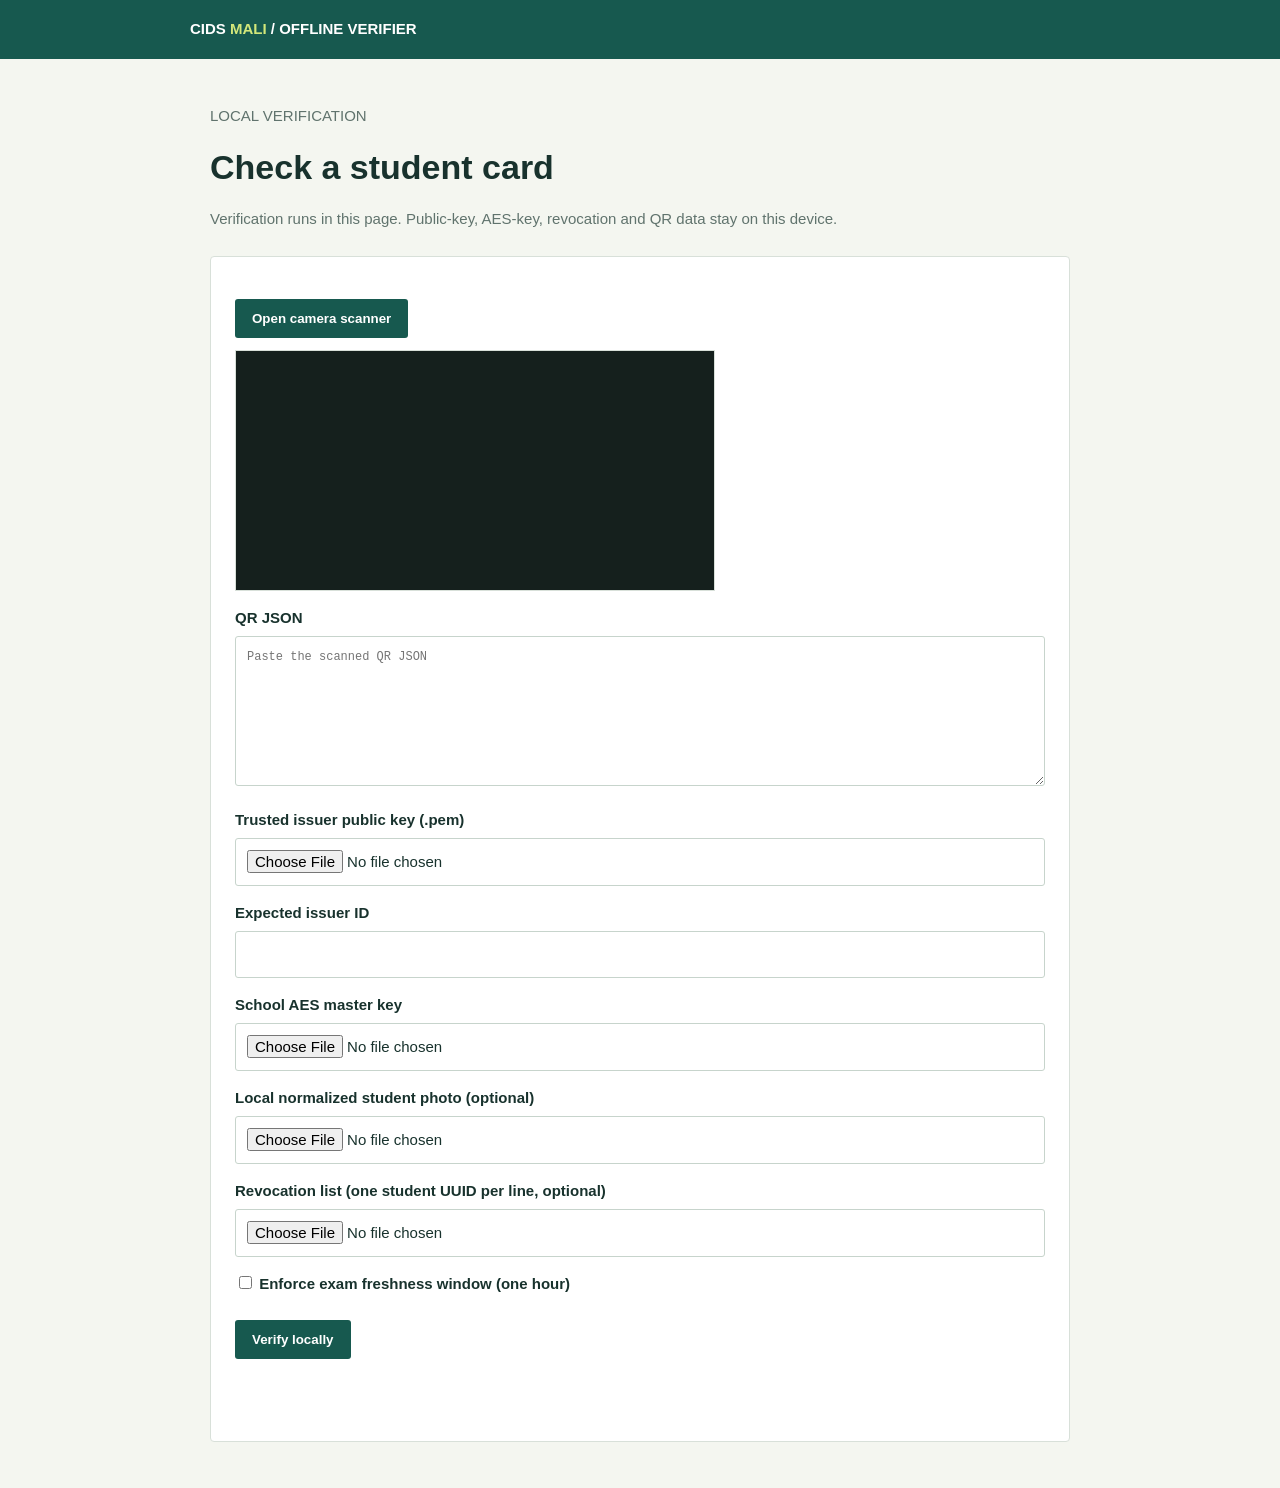
<file: cids_mali/static/offline-verifier.html>
<!doctype html>
<html lang="en">
<head>
  <meta charset="utf-8">
  <meta name="viewport" content="width=device-width, initial-scale=1">
  <meta http-equiv="Content-Security-Policy" content="default-src 'self'; script-src 'self'; style-src 'self'; object-src 'none'; connect-src 'none'">
  <title>Offline card verifier | CIDS-Mali</title>
  <link rel="stylesheet" href="css/offline-verifier.css">
</head>
<body>
  <header class="bar">CIDS <span>MALI</span> / OFFLINE VERIFIER</header>
  <main>
    <p>LOCAL VERIFICATION</p><h1>Check a student card</h1>
    <p>Verification runs in this page. Public-key, AES-key, revocation and QR data stay on this device.</p>
    <form id="verify-form">
      <button id="scan-toggle" type="button">Open camera scanner</button>
      <video id="camera" playsinline muted hidden></video>
      <label for="qr">QR JSON</label><textarea id="qr" required spellcheck="false" placeholder='Paste the scanned QR JSON'></textarea>
      <label for="public-key">Trusted issuer public key (.pem)</label><input id="public-key" type="file" accept=".pem,.pub,text/plain" required>
      <label for="issuer-id">Expected issuer ID</label><input id="issuer-id" type="text" required autocomplete="off">
      <label for="aes-key">School AES master key</label><input id="aes-key" type="file" required>
      <label for="student-photo">Local normalized student photo (optional)</label><input id="student-photo" type="file" accept="image/png">
      <label for="revocations">Revocation list (one student UUID per line, optional)</label><input id="revocations" type="file">
      <label><input id="exam-mode" type="checkbox"> Enforce exam freshness window (one hour)</label>
      <button type="submit">Verify locally</button><p class="status" id="status" role="status"></p>
    </form>
    <section id="result" class="result" hidden aria-live="polite"></section>
  </main>
  <script src="offline-verifier.js" defer></script>
</body>
</html>
</file>
<file: cids_mali/static/css/offline-verifier.css>
:root { color-scheme: light; --ink: #18322d; --muted: #60736d; --paper: #f4f6f0; --green: #17594f; --line: #d8e0d9; --red: #9f302d; }
* { box-sizing: border-box; }
body { margin: 0; background: var(--paper); color: var(--ink); font: 15px/1.5 'Trebuchet MS', sans-serif; }
.bar { padding: 18px max(20px, calc((100vw - 900px)/2)); background: var(--green); color: white; font-weight: 700; }
.bar span { color: #d3e77a; }
main { max-width: 900px; margin: 46px auto; padding: 0 20px; }
h1 { font-size: 34px; margin: 0 0 7px; }
p { color: var(--muted); }
form, .result { margin-top: 25px; padding: 24px; border: 1px solid var(--line); border-radius: 4px; background: white; }
label { display: block; margin: 16px 0 7px; font-weight: 600; }
textarea, input[type=file], input[type=text] { width: 100%; padding: 11px; border: 1px solid #c7d4cc; border-radius: 3px; font: inherit; }
textarea { min-height: 150px; font-family: monospace; font-size: 12px; }
video { display: block; width: min(100%, 480px); margin: 12px 0; border: 1px solid var(--line); background: #15201d; }
button { margin-top: 18px; padding: 12px 17px; border: 0; border-radius: 3px; background: var(--green); color: white; font-weight: 700; cursor: pointer; }
.result { border-left: 5px solid var(--red); }
.result.ok { border-color: #25834f; }
.result h2 { margin-top: 0; }
.result dl { display: grid; grid-template-columns: 140px 1fr; gap: 5px 15px; }
.result dt { color: var(--muted); }
.result dd { margin: 0; }
.student-photo { display: block; width: 120px; height: 150px; object-fit: cover; margin: 0 0 16px; border: 1px solid var(--line); }
.status { min-height: 28px; margin-top: 15px; }
@media (max-width: 600px) { main { margin-top: 28px; } h1 { font-size: 28px; } form, .result { padding: 17px; } .result dl { grid-template-columns: 1fr; gap: 0; } .result dd { margin-bottom: 10px; } }
</file>
